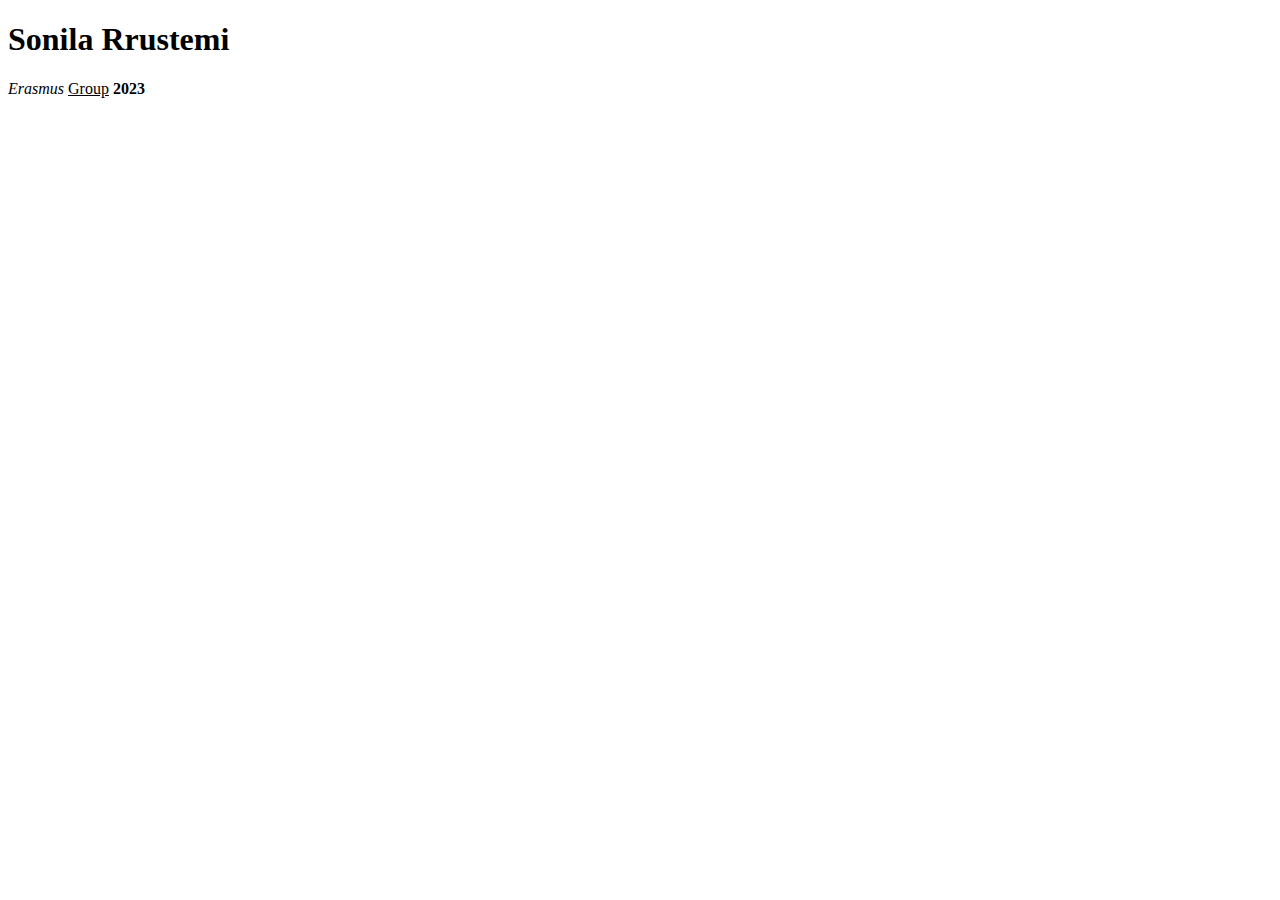
<file: lab1.html>
<!DOCTYPE html>
<!-- Sonila Rrustemi Erasmus -->
<html>
<head>
<title>Page Title</title>
</head>
<body>

<h1>Sonila Rrustemi</h1>
<p><i>Erasmus</i> <u>Group</u> <b>2023</b></p>


</body>
</html>
</file>
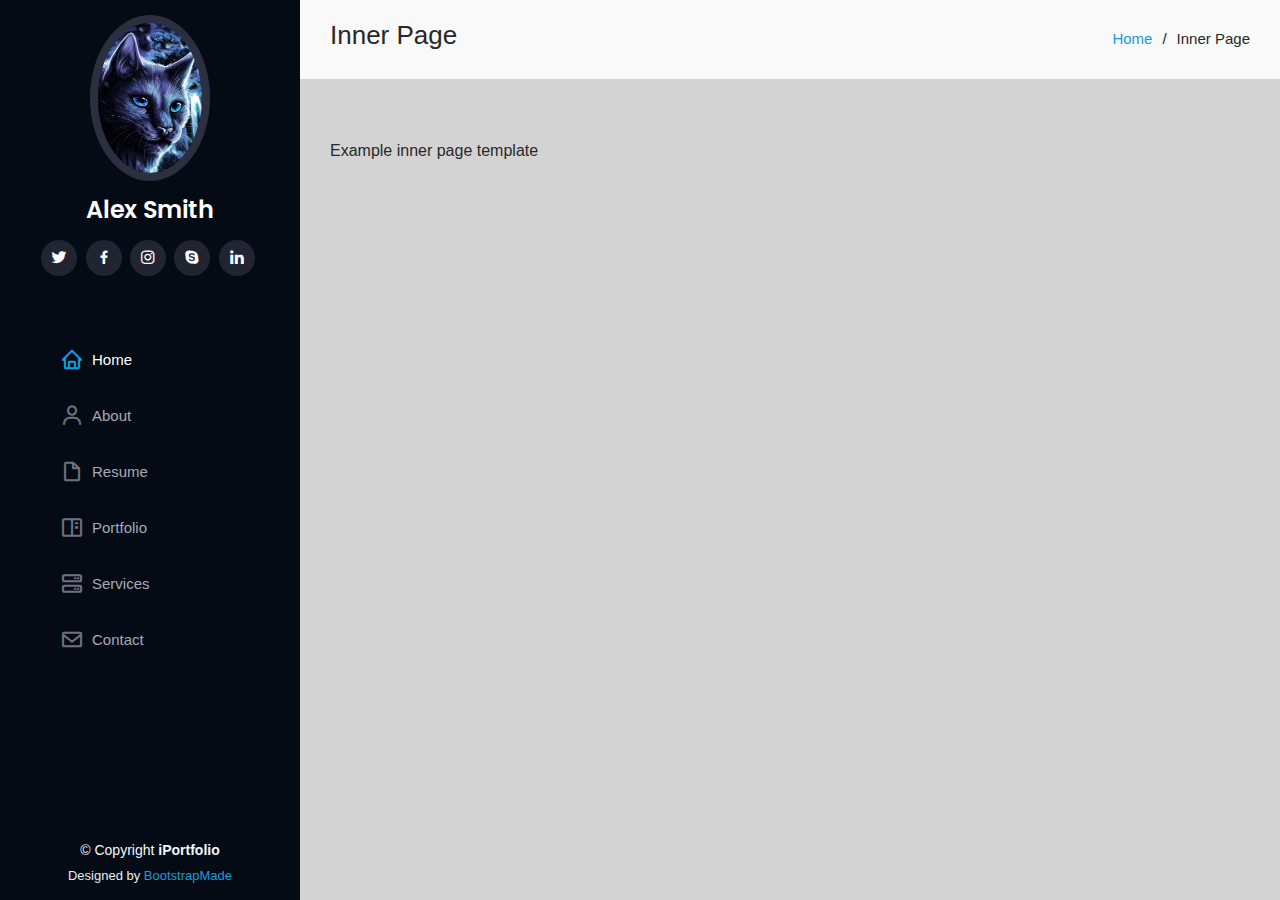
<file: iPortfolio2/iPortfolio/inner-page.html>
<!DOCTYPE html>
<html lang="en">

<head>
  <meta charset="utf-8">
  <meta content="width=device-width, initial-scale=1.0" name="viewport">

  <title>Inner Page - iPortfolio Bootstrap Template</title>
  <meta content="" name="description">
  <meta content="" name="keywords">

  <!-- Favicons -->
  <link href="assets/img/favicon.png" rel="icon">
  <link href="assets/img/apple-touch-icon.png" rel="apple-touch-icon">

  <!-- Google Fonts -->
  <link href="https://fonts.googleapis.com/css?family=Open+Sans:300,300i,400,400i,600,600i,700,700i|Raleway:300,300i,400,400i,500,500i,600,600i,700,700i|Poppins:300,300i,400,400i,500,500i,600,600i,700,700i" rel="stylesheet">

  <!-- Vendor CSS Files -->
  <link href="assets/vendor/aos/aos.css" rel="stylesheet">
  <link href="assets/vendor/bootstrap/css/bootstrap.min.css" rel="stylesheet">
  <link href="assets/vendor/bootstrap-icons/bootstrap-icons.css" rel="stylesheet">
  <link href="assets/vendor/boxicons/css/boxicons.min.css" rel="stylesheet">
  <link href="assets/vendor/glightbox/css/glightbox.min.css" rel="stylesheet">
  <link href="assets/vendor/swiper/swiper-bundle.min.css" rel="stylesheet">

  <!-- Template Main CSS File -->
  <link href="assets/css/style.css" rel="stylesheet">

  <!-- =======================================================
  * Template Name: iPortfolio
  * Updated: Sep 18 2023 with Bootstrap v5.3.2
  * Template URL: https://bootstrapmade.com/iportfolio-bootstrap-portfolio-websites-template/
  * Author: BootstrapMade.com
  * License: https://bootstrapmade.com/license/
  ======================================================== -->
</head>

<body>

  <!-- ======= Mobile nav toggle button ======= -->
  <i class="bi bi-list mobile-nav-toggle d-xl-none"></i>

  <!-- ======= Header ======= -->
  <header id="header">
    <div class="d-flex flex-column">

      <div class="profile">
        <img src="assets/img/profile-img.jpg" alt="" class="img-fluid rounded-circle">
        <h1 class="text-light"><a href="index.html">Alex Smith</a></h1>
        <div class="social-links mt-3 text-center">
          <a href="#" class="twitter"><i class="bx bxl-twitter"></i></a>
          <a href="#" class="facebook"><i class="bx bxl-facebook"></i></a>
          <a href="#" class="instagram"><i class="bx bxl-instagram"></i></a>
          <a href="#" class="google-plus"><i class="bx bxl-skype"></i></a>
          <a href="#" class="linkedin"><i class="bx bxl-linkedin"></i></a>
        </div>
      </div>

      <nav id="navbar" class="nav-menu navbar">
        <ul>
          <li><a href="#hero" class="nav-link scrollto active"><i class="bx bx-home"></i> <span>Home</span></a></li>
          <li><a href="#about" class="nav-link scrollto"><i class="bx bx-user"></i> <span>About</span></a></li>
          <li><a href="#resume" class="nav-link scrollto"><i class="bx bx-file-blank"></i> <span>Resume</span></a></li>
          <li><a href="#portfolio" class="nav-link scrollto"><i class="bx bx-book-content"></i> <span>Portfolio</span></a></li>
          <li><a href="#services" class="nav-link scrollto"><i class="bx bx-server"></i> <span>Services</span></a></li>
          <li><a href="#contact" class="nav-link scrollto"><i class="bx bx-envelope"></i> <span>Contact</span></a></li>
        </ul>
      </nav><!-- .nav-menu -->
    </div>
  </header><!-- End Header -->

  <main id="main">

    <!-- ======= Breadcrumbs ======= -->
    <section class="breadcrumbs">
      <div class="container">

        <div class="d-flex justify-content-between align-items-center">
          <h2>Inner Page</h2>
          <ol>
            <li><a href="index.html">Home</a></li>
            <li>Inner Page</li>
          </ol>
        </div>

      </div>
    </section><!-- End Breadcrumbs -->

    <section class="inner-page">
      <div class="container">
        <p>
          Example inner page template
        </p>
      </div>
    </section>

  </main><!-- End #main -->

  <!-- ======= Footer ======= -->
  <footer id="footer">
    <div class="container">
      <div class="copyright">
        &copy; Copyright <strong><span>iPortfolio</span></strong>
      </div>
      <div class="credits">
        <!-- All the links in the footer should remain intact. -->
        <!-- You can delete the links only if you purchased the pro version. -->
        <!-- Licensing information: https://bootstrapmade.com/license/ -->
        <!-- Purchase the pro version with working PHP/AJAX contact form: https://bootstrapmade.com/iportfolio-bootstrap-portfolio-websites-template/ -->
        Designed by <a href="https://bootstrapmade.com/">BootstrapMade</a>
      </div>
    </div>
  </footer><!-- End  Footer -->

  <a href="#" class="back-to-top d-flex align-items-center justify-content-center"><i class="bi bi-arrow-up-short"></i></a>

  <!-- Vendor JS Files -->
  <script src="assets/vendor/purecounter/purecounter_vanilla.js"></script>
  <script src="assets/vendor/aos/aos.js"></script>
  <script src="assets/vendor/bootstrap/js/bootstrap.bundle.min.js"></script>
  <script src="assets/vendor/glightbox/js/glightbox.min.js"></script>
  <script src="assets/vendor/isotope-layout/isotope.pkgd.min.js"></script>
  <script src="assets/vendor/swiper/swiper-bundle.min.js"></script>
  <script src="assets/vendor/typed.js/typed.umd.js"></script>
  <script src="assets/vendor/waypoints/noframework.waypoints.js"></script>
  <script src="assets/vendor/php-email-form/validate.js"></script>

  <!-- Template Main JS File -->
  <script src="assets/js/main.js"></script>

</body>

</html>
</file>
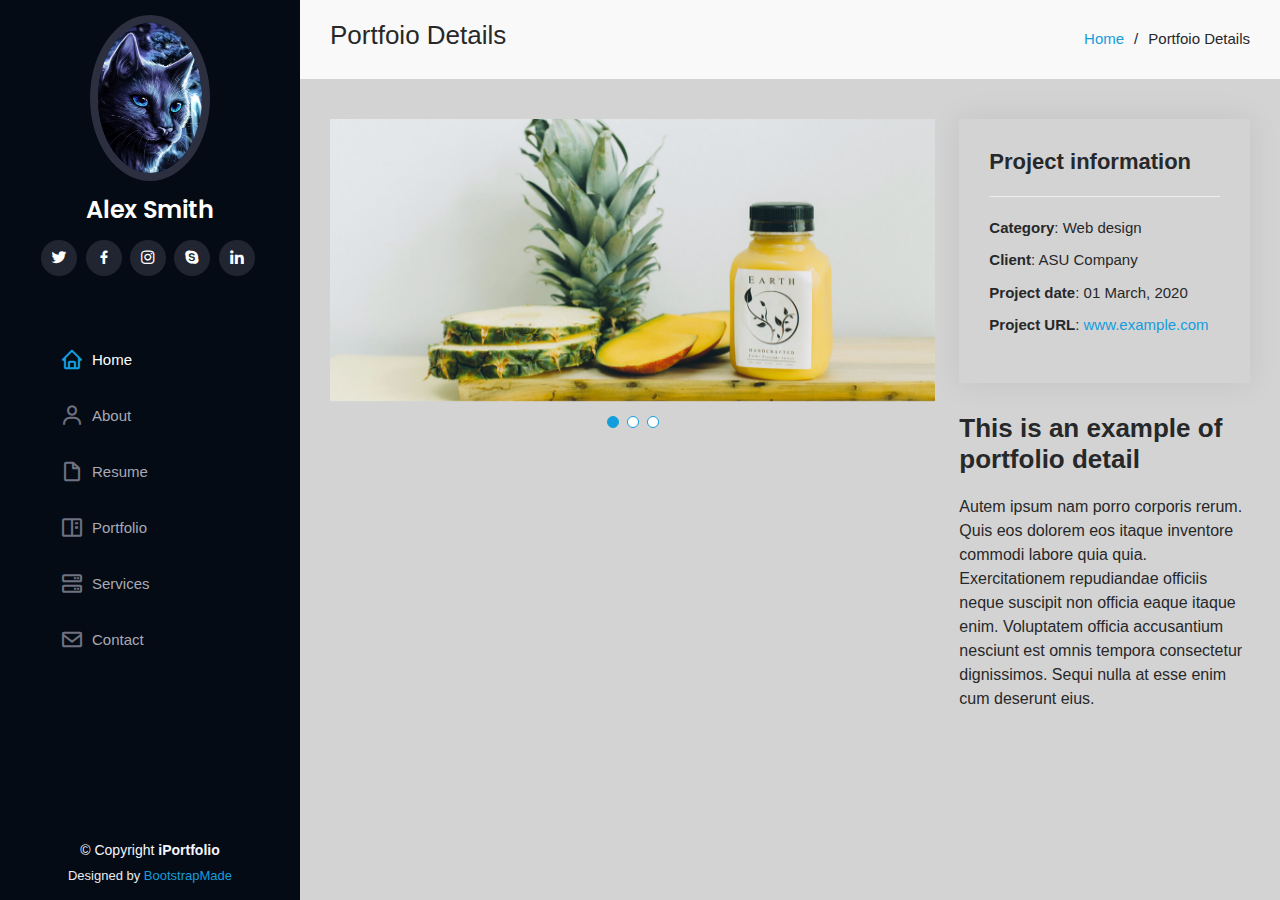
<file: iPortfolio2/iPortfolio/portfolio-details.html>
<!DOCTYPE html>
<html lang="en">

<head>
  <meta charset="utf-8">
  <meta content="width=device-width, initial-scale=1.0" name="viewport">

  <title>Portfolio Details - iPortfolio Bootstrap Template</title>
  <meta content="" name="description">
  <meta content="" name="keywords">

  <!-- Favicons -->
  <link href="assets/img/favicon.png" rel="icon">
  <link href="assets/img/apple-touch-icon.png" rel="apple-touch-icon">

  <!-- Google Fonts -->
  <link href="https://fonts.googleapis.com/css?family=Open+Sans:300,300i,400,400i,600,600i,700,700i|Raleway:300,300i,400,400i,500,500i,600,600i,700,700i|Poppins:300,300i,400,400i,500,500i,600,600i,700,700i" rel="stylesheet">

  <!-- Vendor CSS Files -->
  <link href="assets/vendor/aos/aos.css" rel="stylesheet">
  <link href="assets/vendor/bootstrap/css/bootstrap.min.css" rel="stylesheet">
  <link href="assets/vendor/bootstrap-icons/bootstrap-icons.css" rel="stylesheet">
  <link href="assets/vendor/boxicons/css/boxicons.min.css" rel="stylesheet">
  <link href="assets/vendor/glightbox/css/glightbox.min.css" rel="stylesheet">
  <link href="assets/vendor/swiper/swiper-bundle.min.css" rel="stylesheet">

  <!-- Template Main CSS File -->
  <link href="assets/css/style.css" rel="stylesheet">

  <!-- =======================================================
  * Template Name: iPortfolio
  * Updated: Sep 18 2023 with Bootstrap v5.3.2
  * Template URL: https://bootstrapmade.com/iportfolio-bootstrap-portfolio-websites-template/
  * Author: BootstrapMade.com
  * License: https://bootstrapmade.com/license/
  ======================================================== -->
</head>

<body>

  <!-- ======= Mobile nav toggle button ======= -->
  <i class="bi bi-list mobile-nav-toggle d-xl-none"></i>

  <!-- ======= Header ======= -->
  <header id="header">
    <div class="d-flex flex-column">

      <div class="profile">
        <img src="assets/img/profile-img.jpg" alt="" class="img-fluid rounded-circle">
        <h1 class="text-light"><a href="index.html">Alex Smith</a></h1>
        <div class="social-links mt-3 text-center">
          <a href="#" class="twitter"><i class="bx bxl-twitter"></i></a>
          <a href="#" class="facebook"><i class="bx bxl-facebook"></i></a>
          <a href="#" class="instagram"><i class="bx bxl-instagram"></i></a>
          <a href="#" class="google-plus"><i class="bx bxl-skype"></i></a>
          <a href="#" class="linkedin"><i class="bx bxl-linkedin"></i></a>
        </div>
      </div>

      <nav id="navbar" class="nav-menu navbar">
        <ul>
          <li><a href="#hero" class="nav-link scrollto active"><i class="bx bx-home"></i> <span>Home</span></a></li>
          <li><a href="#about" class="nav-link scrollto"><i class="bx bx-user"></i> <span>About</span></a></li>
          <li><a href="#resume" class="nav-link scrollto"><i class="bx bx-file-blank"></i> <span>Resume</span></a></li>
          <li><a href="#portfolio" class="nav-link scrollto"><i class="bx bx-book-content"></i> <span>Portfolio</span></a></li>
          <li><a href="#services" class="nav-link scrollto"><i class="bx bx-server"></i> <span>Services</span></a></li>
          <li><a href="#contact" class="nav-link scrollto"><i class="bx bx-envelope"></i> <span>Contact</span></a></li>
        </ul>
      </nav><!-- .nav-menu -->
    </div>
  </header><!-- End Header -->

  <main id="main">

    <!-- ======= Breadcrumbs ======= -->
    <section id="breadcrumbs" class="breadcrumbs">
      <div class="container">

        <div class="d-flex justify-content-between align-items-center">
          <h2>Portfoio Details</h2>
          <ol>
            <li><a href="index.html">Home</a></li>
            <li>Portfoio Details</li>
          </ol>
        </div>

      </div>
    </section><!-- End Breadcrumbs -->

    <!-- ======= Portfolio Details Section ======= -->
    <section id="portfolio-details" class="portfolio-details">
      <div class="container">

        <div class="row gy-4">

          <div class="col-lg-8">
            <div class="portfolio-details-slider swiper">
              <div class="swiper-wrapper align-items-center">

                <div class="swiper-slide">
                  <img src="assets/img/portfolio/portfolio-details-1.jpg" alt="">
                </div>

                <div class="swiper-slide">
                  <img src="assets/img/portfolio/portfolio-details-2.jpg" alt="">
                </div>

                <div class="swiper-slide">
                  <img src="assets/img/portfolio/portfolio-details-3.jpg" alt="">
                </div>

              </div>
              <div class="swiper-pagination"></div>
            </div>
          </div>

          <div class="col-lg-4">
            <div class="portfolio-info">
              <h3>Project information</h3>
              <ul>
                <li><strong>Category</strong>: Web design</li>
                <li><strong>Client</strong>: ASU Company</li>
                <li><strong>Project date</strong>: 01 March, 2020</li>
                <li><strong>Project URL</strong>: <a href="#">www.example.com</a></li>
              </ul>
            </div>
            <div class="portfolio-description">
              <h2>This is an example of portfolio detail</h2>
              <p>
                Autem ipsum nam porro corporis rerum. Quis eos dolorem eos itaque inventore commodi labore quia quia. Exercitationem repudiandae officiis neque suscipit non officia eaque itaque enim. Voluptatem officia accusantium nesciunt est omnis tempora consectetur dignissimos. Sequi nulla at esse enim cum deserunt eius.
              </p>
            </div>
          </div>

        </div>

      </div>
    </section><!-- End Portfolio Details Section -->

  </main><!-- End #main -->

  <!-- ======= Footer ======= -->
  <footer id="footer">
    <div class="container">
      <div class="copyright">
        &copy; Copyright <strong><span>iPortfolio</span></strong>
      </div>
      <div class="credits">
        <!-- All the links in the footer should remain intact. -->
        <!-- You can delete the links only if you purchased the pro version. -->
        <!-- Licensing information: https://bootstrapmade.com/license/ -->
        <!-- Purchase the pro version with working PHP/AJAX contact form: https://bootstrapmade.com/iportfolio-bootstrap-portfolio-websites-template/ -->
        Designed by <a href="https://bootstrapmade.com/">BootstrapMade</a>
      </div>
    </div>
  </footer><!-- End  Footer -->

  <a href="#" class="back-to-top d-flex align-items-center justify-content-center"><i class="bi bi-arrow-up-short"></i></a>

  <!-- Vendor JS Files -->
  <script src="assets/vendor/purecounter/purecounter_vanilla.js"></script>
  <script src="assets/vendor/aos/aos.js"></script>
  <script src="assets/vendor/bootstrap/js/bootstrap.bundle.min.js"></script>
  <script src="assets/vendor/glightbox/js/glightbox.min.js"></script>
  <script src="assets/vendor/isotope-layout/isotope.pkgd.min.js"></script>
  <script src="assets/vendor/swiper/swiper-bundle.min.js"></script>
  <script src="assets/vendor/typed.js/typed.umd.js"></script>
  <script src="assets/vendor/waypoints/noframework.waypoints.js"></script>
  <script src="assets/vendor/php-email-form/validate.js"></script>

  <!-- Template Main JS File -->
  <script src="assets/js/main.js"></script>

</body>

</html>
</file>
<file: iPortfolio2/iPortfolio/assets/css/style.css>
/**
* Template Name: iPortfolio
* Updated: Sep 18 2023 with Bootstrap v5.3.2
* Template URL: https://bootstrapmade.com/iportfolio-bootstrap-portfolio-websites-template/
* Author: BootstrapMade.com
* License: https://bootstrapmade.com/license/
*/

/*--------------------------------------------------------------
# General
--------------------------------------------------------------*/
body {
  /* font-family: "Open Sans", sans-serif; */
  font-family: 'Trebuchet MS', 'Lucida Sans Unicode', 'Lucida Grande', 'Lucida Sans', Arial, sans-serif;
  font-size: medium;
  color: #272829;
  background-color: lightgray;
}

a {
  color: #149ddd;
  text-decoration: none;
}

a:hover {
  color: #37b3ed;
  text-decoration: none;
}

h1,
h2,
h3,
h4,
h5,
h6 {
  /* font-family: "Raleway", sans-serif; */
  font-family:'Lucida Sans', 'Lucida Sans Regular', 'Lucida Grande', 'Lucida Sans Unicode', Geneva, Verdana, sans-serif;
  font-weight: bolder;
}

/*--------------------------------------------------------------
# Back to top button
--------------------------------------------------------------*/
.back-to-top {
  position: fixed;
  visibility: hidden;
  opacity: 0;
  right: 15px;
  bottom: 15px;
  z-index: 996;
  background: #149ddd;
  width: 40px;
  height: 40px;
  border-radius: 50px;
  transition: all 0.4s;
}

.back-to-top i {
  font-size: 28px;
  color: #fff;
  line-height: 0;
}

.back-to-top:hover {
  background: #2eafec;
  color: #fff;
}

.back-to-top.active {
  visibility: visible;
  opacity: 1;
}

/*--------------------------------------------------------------
# Header
--------------------------------------------------------------*/
#header {
  position: fixed;
  top: 0;
  left: 0;
  bottom: 0;
  width: 300px;
  transition: all ease-in-out 0.5s;
  z-index: 9997;
  transition: all 0.5s;
  padding: 0 15px;
  background: #040b14;
  overflow-y: auto;
}

#header .profile img {
  margin: 15px auto;
  display: block;
  width: 120px;
  border: 8px solid #2c2f3f;
}

#header .profile h1 {
  font-size: 24px;
  margin: 0;
  padding: 0;
  font-weight: 600;
  -moz-text-align-last: center;
  text-align-last: center;
  font-family: "Poppins", sans-serif;
}

#header .profile h1 a,
#header .profile h1 a:hover {
  color: #fff;
  text-decoration: none;

}
/* JUST A COMMENT */
#header .profile .social-links a {
  font-size: 18px;
  display: inline-block;
  background: #212431;
  color: #fff;
  line-height: 1;
  padding: 8px 0;
  margin-right: 4px;
  border-radius: 50%;
  text-align: center;
  width: 36px;
  height: 36px;
  transition: 0.3s;
}

#header .profile .social-links a:hover {
  background: #149ddd;
  color: #fff;
  text-decoration: none;
}

#main {
  margin-left: 300px;
}

.container,
.container-fluid {
  padding-left: 30px;
  padding-right: 30px;
}

@media (max-width: 1199px) {
  #header {
    left: -300px;
  }

  #main {
    margin-left: 0;
  }

  .container,
  .container-fluid {
    padding-left: 12px;
    padding-right: 12px;
  }
}

/*--------------------------------------------------------------
# Navigation Menu
--------------------------------------------------------------*/
/* Desktop Navigation */
.nav-menu {
  padding: 30px 0 0 0;
  margin: 30px;
}

.nav-menu * {
  margin: 0;
  padding: 0;
  list-style: none;
}

.nav-menu>ul>li {
  position: relative;
  white-space: nowrap;
}

.nav-menu a,
.nav-menu a:focus {
  display: flex;
  align-items: center;
  color: #a8a9b4;
  padding: 12px 15px;
  margin-bottom: 8px;
  transition: 0.3s;
  font-size: 15px;
}

.nav-menu a i,
.nav-menu a:focus i {
  font-size: 24px;
  padding-right: 8px;
  color: #6f7180;
}

.nav-menu a:hover,
.nav-menu .active,
.nav-menu .active:focus,
.nav-menu li:hover>a {
  text-decoration: none;
  color: #fff;
}

.nav-menu a:hover i,
.nav-menu .active i,
.nav-menu .active:focus i,
.nav-menu li:hover>a i {
  color: #149ddd;
}

/* Mobile Navigation */
.mobile-nav-toggle {
  position: fixed;
  right: 15px;
  top: 15px;
  z-index: 9998;
  border: 0;
  font-size: 24px;
  transition: all 0.4s;
  outline: none !important;
  background-color: #149ddd;
  color: #fff;
  width: 40px;
  height: 40px;
  display: inline-flex;
  align-items: center;
  justify-content: center;
  line-height: 0;
  border-radius: 50px;
  cursor: pointer;
}

.mobile-nav-active {
  overflow: hidden;
}

.mobile-nav-active #header {
  left: 0;
}

/*--------------------------------------------------------------
# Hero Section
--------------------------------------------------------------*/
#hero {
  width: 100%;
  height: 100vh;
  background: url("../img/hero-bg.jpg") top center;
  background-size: cover;
}

#hero:before {
  content: "";
  background: rgba(5, 13, 24, 0.3);
  position: absolute;
  bottom: 0;
  top: 0;
  left: 0;
  right: 0;
  z-index: 1;
}

#hero .hero-container {
  position: relative;
  z-index: 2;
  min-width: 300px;
}

#hero h1 {
  margin: 0 0 10px 0;
  font-size: 64px;
  font-weight: 700;
  line-height: 56px;
  color: #fff;
}

#hero p {
  color: #fff;
  margin-bottom: 50px;
  font-size: 26px;
  font-family: "Poppins", sans-serif;
}

#hero p span {
  color: #fff;
  padding-bottom: 4px;
  letter-spacing: 1px;
  border-bottom: 3px solid #149ddd;
}

@media (min-width: 1024px) {
  #hero {
    background-attachment: fixed;
  }
}

@media (max-width: 768px) {
  #hero h1 {
    font-size: 28px;
    line-height: 36px;
  }

  #hero h2 {
    font-size: 18px;
    line-height: 24px;
    margin-bottom: 30px;
  }
}

/*--------------------------------------------------------------
# Sections General
--------------------------------------------------------------*/
section {
  padding: 60px 0;
  overflow: hidden;
}

.section-bg {
  background: #f5f8fd;
}

.section-title {
  padding-bottom: 30px;
}

.section-title h2 {
  font-size: 32px;
  font-weight: bold;
  margin-bottom: 20px;
  padding-bottom: 20px;
  position: relative;
  color: #173b6c;
}

.section-title h2::after {
  content: "";
  position: absolute;
  display: block;
  width: 50px;
  height: 3px;
  background: #149ddd;
  bottom: 0;
  left: 0;
}

.section-title p {
  margin-bottom: 0;
  margin: 30px;
  padding-top: 30px;
}

/*--------------------------------------------------------------
# About
--------------------------------------------------------------*/
.about .content h3 {
  font-weight: 700;
  font-size: 26px;
  color: #173b6c;
}

.about .content ul {
  list-style: none;
  padding: 0;
}

.about .content ul li {
  margin-bottom: 20px;
  display: flex;
  align-items: center;
}

.about .content ul strong {
  margin-right: 10px;
}

.about .content ul i {
  font-size: 16px;
  margin-right: 5px;
  color: #149ddd;
  line-height: 0;
}

.about .content p:last-child {
  margin-bottom: 0;
}

/*--------------------------------------------------------------
# Facts
--------------------------------------------------------------*/
.facts {
  padding-bottom: 30px;
}

.facts .count-box {
  padding: 30px;
  width: 100%;
}

.facts .count-box i {
  display: block;
  font-size: 44px;
  color: #149ddd;
  float: left;
  line-height: 0;
}

.facts .count-box span {
  font-size: 48px;
  line-height: 40px;
  display: block;
  font-weight: 700;
  color: #050d18;
  margin-left: 60px;
}

.facts .count-box p {
  padding: 15px 0 0 0;
  margin: 0 0 0 60px;
  font-family: "Raleway", sans-serif;
  font-size: 14px;
  color: #122f57;
}

.facts .count-box a {
  font-weight: 600;
  display: block;
  margin-top: 20px;
  color: #122f57;
  font-size: 15px;
  font-family: "Poppins", sans-serif;
  transition: ease-in-out 0.3s;
}

.facts .count-box a:hover {
  color: #1f5297;
}

/*--------------------------------------------------------------
# Akills
--------------------------------------------------------------*/
.skills .progress {
  height: 60px;
  display: block;
  background: none;
  border-radius: 0;
}

.skills .progress .skill {
  padding: 0;
  margin: 0 0 6px 0;
  text-transform: uppercase;
  display: block;
  font-weight: 600;
  font-family: "Poppins", sans-serif;
  color: #050d18;
}

.skills .progress .skill .val {
  float: right;
  font-style: normal;
}

.skills .progress-bar-wrap {
  background: #dce8f8;
  height: 10px;
}

.skills .progress-bar {
  width: 1px;
  height: 10px;
  transition: 0.9s;
  background-color: #149ddd;
}

/*--------------------------------------------------------------
# Resume
--------------------------------------------------------------*/
.resume .resume-title {
  font-size: 26px;
  font-weight: 700;
  margin-top: 20px;
  margin-bottom: 20px;
  color: #050d18;
}

.resume .resume-item {
  padding: 0 0 20px 20px;
  margin-top: -2px;
  border-left: 2px solid #1f5297;
  position: relative;
}

.resume .resume-item h4 {
  line-height: 18px;
  font-size: 18px;
  font-weight: 600;
  text-transform: uppercase;
  font-family: "Poppins", sans-serif;
  color: #050d18;
  margin-bottom: 10px;
}

.resume .resume-item h5 {
  font-size: 16px;
  background: #e4edf9;
  padding: 5px 15px;
  display: inline-block;
  font-weight: 600;
  margin-bottom: 10px;
}

.resume .resume-item ul {
  padding-left: 20px;
}

.resume .resume-item ul li {
  padding-bottom: 10px;
}

.resume .resume-item:last-child {
  padding-bottom: 0;
}

.resume .resume-item::before {
  content: "";
  position: absolute;
  width: 16px;
  height: 16px;
  border-radius: 50px;
  left: -9px;
  top: 0;
  background: #fff;
  border: 2px solid #1f5297;
}

/*--------------------------------------------------------------
# Portfolio
--------------------------------------------------------------*/
.portfolio .portfolio-item {
  margin-bottom: 30px;
}

.portfolio #portfolio-flters {
  padding: 0;
  margin: 0 auto 35px auto;
  list-style: none;
  text-align: center;
  background: #fff;
  border-radius: 50px;
  padding: 2px 15px;
}

.portfolio #portfolio-flters li {
  cursor: pointer;
  display: inline-block;
  padding: 10px 15px 8px 15px;
  font-size: 14px;
  font-weight: 600;
  line-height: 1;
  text-transform: uppercase;
  color: #272829;
  margin-bottom: 5px;
  transition: all 0.3s ease-in-out;
}

.portfolio #portfolio-flters li:hover,
.portfolio #portfolio-flters li.filter-active {
  color: #149ddd;
}

.portfolio #portfolio-flters li:last-child {
  margin-right: 0;
}

.portfolio .portfolio-wrap {
  transition: 0.3s;
  position: relative;
  overflow: hidden;
  z-index: 1;
}

.portfolio .portfolio-wrap::before {
  content: "";
  background: rgba(255, 255, 255, 0.5);
  position: absolute;
  left: 0;
  right: 0;
  top: 0;
  bottom: 0;
  transition: all ease-in-out 0.3s;
  z-index: 2;
  opacity: 0;
}

.portfolio .portfolio-wrap .portfolio-links {
  opacity: 1;
  left: 0;
  right: 0;
  bottom: -60px;
  z-index: 3;
  position: absolute;
  transition: all ease-in-out 0.3s;
  display: flex;
  justify-content: center;
}

.portfolio .portfolio-wrap .portfolio-links a {
  color: #fff;
  font-size: 28px;
  text-align: center;
  background: rgba(20, 157, 221, 0.75);
  transition: 0.3s;
  width: 50%;
}

.portfolio .portfolio-wrap .portfolio-links a:hover {
  background: rgba(20, 157, 221, 0.95);
}
.portfolio .portfolio-wrap .portfolio-links a:active {
  background: violet;
}

.portfolio .portfolio-wrap .portfolio-links a+a {
  border-left: 1px solid #37b3ed;
}

.portfolio .portfolio-wrap:hover::before {
  top: 0;
  left: 0;
  right: 0;
  bottom: 0;
  opacity: 1;
}

.portfolio .portfolio-wrap:hover .portfolio-links {
  opacity: 1;
  bottom: 0;
}

/*--------------------------------------------------------------
# Portfolio Details
--------------------------------------------------------------*/
.portfolio-details {
  padding-top: 40px;
}

.portfolio-details .portfolio-details-slider img {
  width: 100%;
}

.portfolio-details .portfolio-details-slider .swiper-pagination {
  margin-top: 20px;
  position: relative;
}

.portfolio-details .portfolio-details-slider .swiper-pagination .swiper-pagination-bullet {
  width: 12px;
  height: 12px;
  background-color: #fff;
  opacity: 1;
  border: 1px solid #149ddd;
}

.portfolio-details .portfolio-details-slider .swiper-pagination .swiper-pagination-bullet-active {
  background-color: #149ddd;
}

.portfolio-details .portfolio-info {
  padding: 30px;
  box-shadow: 0px 0 30px rgba(5, 13, 24, 0.08);
}

.portfolio-details .portfolio-info h3 {
  font-size: 22px;
  font-weight: 700;
  margin-bottom: 20px;
  padding-bottom: 20px;
  border-bottom: 1px solid #eee;
}

.portfolio-details .portfolio-info ul {
  list-style: none;
  padding: 0;
  font-size: 15px;
}

.portfolio-details .portfolio-info ul li+li {
  margin-top: 10px;
}

.portfolio-details .portfolio-description {
  padding-top: 30px;
}

.portfolio-details .portfolio-description h2 {
  font-size: 26px;
  font-weight: 700;
  margin-bottom: 20px;
}

.portfolio-details .portfolio-description p {
  padding: 0;
}

/*--------------------------------------------------------------
# Services
--------------------------------------------------------------*/
.services .icon-box {
  margin-bottom: 20px;
}

.services .icon {
  float: left;
  display: flex;
  align-items: center;
  justify-content: center;
  width: 54px;
  height: 54px;
  background: #149ddd;
  border-radius: 50%;
  transition: 0.5s;
  border: 1px solid #149ddd;
}

.services .icon i {
  color: #fff;
  font-size: 24px;
  line-height: 0;
}

.services .icon-box:hover .icon {
  background: #fff;
}

.services .icon-box:hover .icon i {
  color: #149ddd;
}

.services .title {
  margin-left: 80px;
  font-weight: 700;
  margin-bottom: 15px;
  font-size: 18px;
}

.services .title a {
  color: #343a40;
}

.services .title a:hover {
  color: #149ddd;
}

.services .description {
  margin-left: 80px;
  line-height: 24px;
  font-size: 14px;
}

/*--------------------------------------------------------------
# Testimonials
--------------------------------------------------------------*/
.testimonials .testimonials-carousel,
.testimonials .testimonials-slider {
  overflow: hidden;
}

.testimonials .testimonial-item {
  box-sizing: content-box;
  text-align: center;
  min-height: 320px;
}

.testimonials .testimonial-item .testimonial-img {
  width: 90px;
  border-radius: 50%;
  margin: 0 auto;
}

.testimonials .testimonial-item h3 {
  font-size: 18px;
  font-weight: bold;
  margin: 10px 0 5px 0;
  color: #111;
}

.testimonials .testimonial-item h4 {
  font-size: 14px;
  color: #999;
  margin: 0;
}

.testimonials .testimonial-item .quote-icon-left,
.testimonials .testimonial-item .quote-icon-right {
  color: #c3e8fa;
  font-size: 26px;
}

.testimonials .testimonial-item .quote-icon-left {
  display: inline-block;
  left: -5px;
  position: relative;
}

.testimonials .testimonial-item .quote-icon-right {
  display: inline-block;
  right: -5px;
  position: relative;
  top: 10px;
}

.testimonials .testimonial-item p {
  font-style: italic;
  margin: 0 15px 15px 15px;
  padding: 20px;
  background: #fff;
  position: relative;
  margin-bottom: 35px;
  border-radius: 6px;
  box-shadow: 0px 2px 15px rgba(0, 0, 0, 0.1);
}

.testimonials .testimonial-item p::after {
  content: "";
  width: 0;
  height: 0;
  border-top: 20px solid #fff;
  border-right: 20px solid transparent;
  border-left: 20px solid transparent;
  position: absolute;
  bottom: -20px;
  left: calc(50% - 20px);
}

.testimonials .swiper-pagination {
  margin-top: 20px;
  position: relative;
}

.testimonials .swiper-pagination .swiper-pagination-bullet {
  width: 12px;
  height: 12px;
  background-color: #fff;
  opacity: 1;
  border: 1px solid #149ddd;
}

.testimonials .swiper-pagination .swiper-pagination-bullet-active {
  background-color: #149ddd;
}

/*--------------------------------------------------------------
# Contact
--------------------------------------------------------------*/
.contact {
  padding-bottom: 130px;
}

.contact .info {
  padding: 30px;
  background: #fff;
  width: 100%;
  box-shadow: 0 0 24px 0 rgba(0, 0, 0, 0.12);
}

.contact .info i {
  font-size: 20px;
  color: #149ddd;
  float: left;
  width: 44px;
  height: 44px;
  background: #dff3fc;
  display: flex;
  justify-content: center;
  align-items: center;
  border-radius: 50px;
  transition: all 0.3s ease-in-out;
}

.contact .info h4 {
  padding: 0 0 0 60px;
  font-size: 22px;
  font-weight: 600;
  margin-bottom: 5px;
  color: #050d18;
}

.contact .info p {
  padding: 0 0 10px 60px;
  margin-bottom: 20px;
  font-size: 14px;
  color: #173b6c;
}

.contact .info .email p {
  padding-top: 5px;
}

.contact .info .social-links {
  padding-left: 60px;
}

.contact .info .social-links a {
  font-size: 18px;
  display: inline-block;
  background: #333;
  color: #fff;
  line-height: 1;
  padding: 8px 0;
  border-radius: 50%;
  text-align: center;
  width: 36px;
  height: 36px;
  transition: 0.3s;
  margin-right: 10px;
}

.contact .info .social-links a:hover {
  background: #149ddd;
  color: #fff;
}

.contact .info .email:hover i,
.contact .info .address:hover i,
.contact .info .phone:hover i {
  background: #149ddd;
  color: #fff;
}

.contact .php-email-form {
  width: 100%;
  padding: 30px;
  background: #fff;
  box-shadow: 0 0 24px 0 rgba(0, 0, 0, 0.12);
}

.contact .php-email-form .form-group {
  padding-bottom: 8px;
}

.contact .php-email-form .validate {
  display: none;
  color: red;
  margin: 0 0 15px 0;
  font-weight: 400;
  font-size: 13px;
}

.contact .php-email-form .error-message {
  display: none;
  color: #fff;
  background: #ed3c0d;
  text-align: left;
  padding: 15px;
  font-weight: 600;
}

.contact .php-email-form .error-message br+br {
  margin-top: 25px;
}

.contact .php-email-form .sent-message {
  display: none;
  color: #fff;
  background: #18d26e;
  text-align: center;
  padding: 15px;
  font-weight: 600;
}

.contact .php-email-form .loading {
  display: none;
  background: #fff;
  text-align: center;
  padding: 15px;
}

.contact .php-email-form .loading:before {
  content: "";
  display: inline-block;
  border-radius: 50%;
  width: 24px;
  height: 24px;
  margin: 0 10px -6px 0;
  border: 3px solid #18d26e;
  border-top-color: #eee;
  animation: animate-loading 1s linear infinite;
}

.contact .php-email-form .form-group {
  margin-bottom: 15px;
}

.contact .php-email-form label {
  padding-bottom: 8px;
}

.contact .php-email-form input,
.contact .php-email-form textarea {
  border-radius: 0;
  box-shadow: none;
  font-size: 14px;
}

.contact .php-email-form input {
  height: 44px;
}

.contact .php-email-form textarea {
  padding: 10px 15px;
}

.contact .php-email-form button[type=submit] {
  /* background: #149ddd; */
  background-color: green;
  border: 0;
  padding: 10px 24px;
  color: #fff;
  transition: 0.4s;
  border-radius: 4px;
}

.contact .php-email-form button[type=submit]:hover {
  /* background: #37b3ed; */
  background-color: #18d26e;
}
.contact .php-email-form button[type=submit]:active {
  /* background: #37b3ed; */
  background-color: yellowgreen;
}

@keyframes animate-loading {
  0% {
    transform: rotate(0deg);
  }

  100% {
    transform: rotate(360deg);
  }
}

/*--------------------------------------------------------------
# Breadcrumbs
--------------------------------------------------------------*/
.breadcrumbs {
  padding: 20px 0;
  background: #f9f9f9;
}

.breadcrumbs h2 {
  font-size: 26px;
  font-weight: 300;
}

.breadcrumbs ol {
  display: flex;
  flex-wrap: wrap;
  list-style: none;
  padding: 0;
  margin: 0;
  font-size: 15px;
}

.breadcrumbs ol li+li {
  padding-left: 10px;
}

.breadcrumbs ol li+li::before {
  display: inline-block;
  padding-right: 10px;
  color: #0e2442;
  content: "/";
}

@media (max-width: 768px) {
  .breadcrumbs .d-flex {
    display: block !important;
  }

  .breadcrumbs ol {
    display: block;
  }

  .breadcrumbs ol li {
    display: inline-block;
  }
}

/*--------------------------------------------------------------
# Footer
--------------------------------------------------------------*/
#footer {
  padding: 15px;
  color: #f4f6fd;
  font-size: 14px;
  position: fixed;
  left: 0;
  bottom: 0;
  width: 300px;
  z-index: 9999;
  background: #040b14;
}

#footer .copyright {
  text-align: center;
}

#footer .credits {
  padding-top: 5px;
  text-align: center;
  font-size: 13px;
  color: #eaebf0;
}

@media (max-width: 1199px) {
  #footer {
    position: static;
    width: auto;
    padding-right: 20px 15px;
  }
}
</file>
